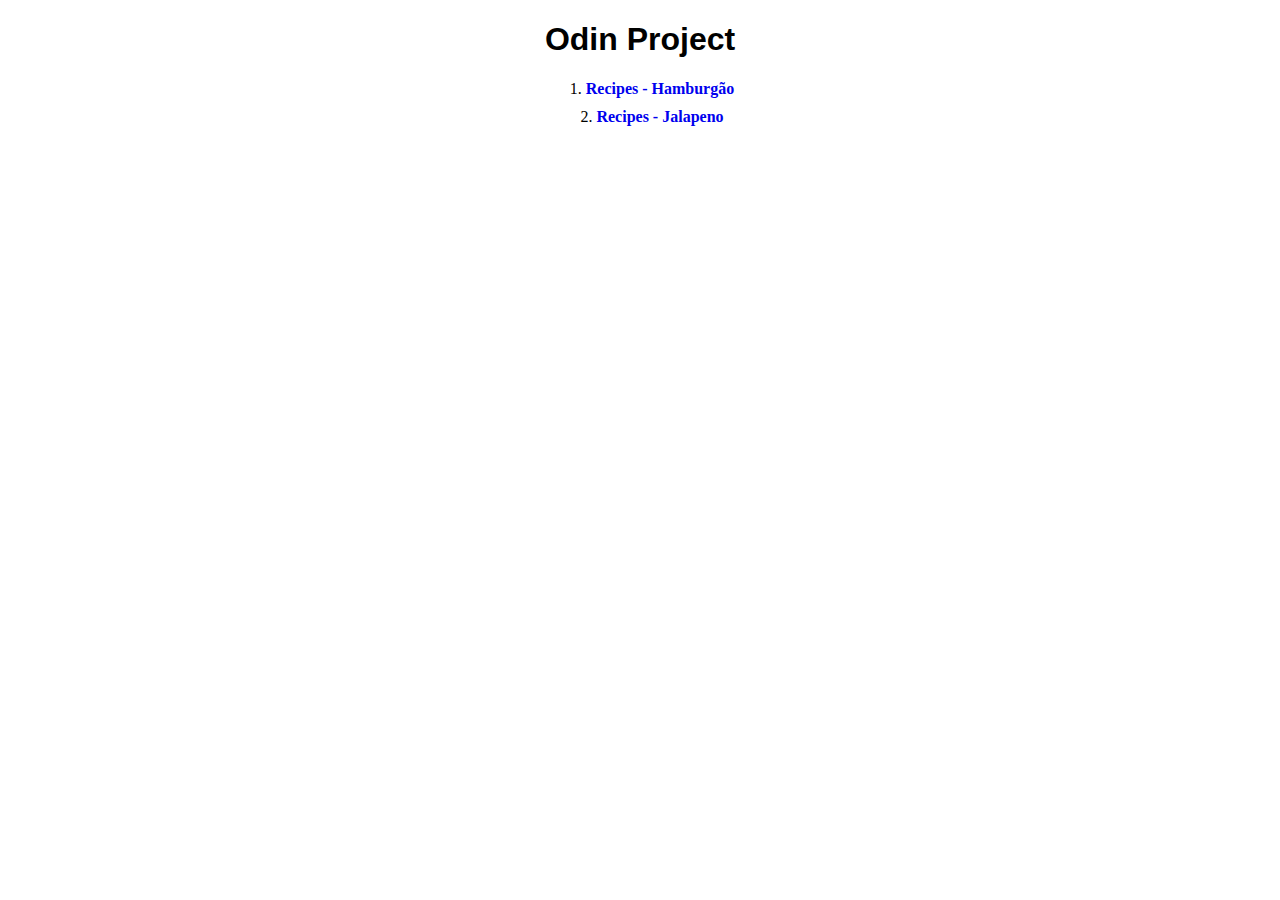
<file: index.html>
<!DOCTYPE html>
<html lang="en">
  <head>
    <meta charset="UTF-8" />
    <meta name="viewport" content="width=device-width, initial-scale=1.0" />
    <title>Odin Projects</title>
    <link rel="stylesheet" href="styleOfIndex.css" />
  </head>
  <body>
    <h1>Odin Project</h1>
    <ol>
      <li><a href="recipes/hamburguer.html">Recipes - Hamburgão</a></li>
      <li><a href="recipes/jalapeno.html">Recipes - Jalapeno</a></li>
    </ol>
  </body>
</html>
</file>
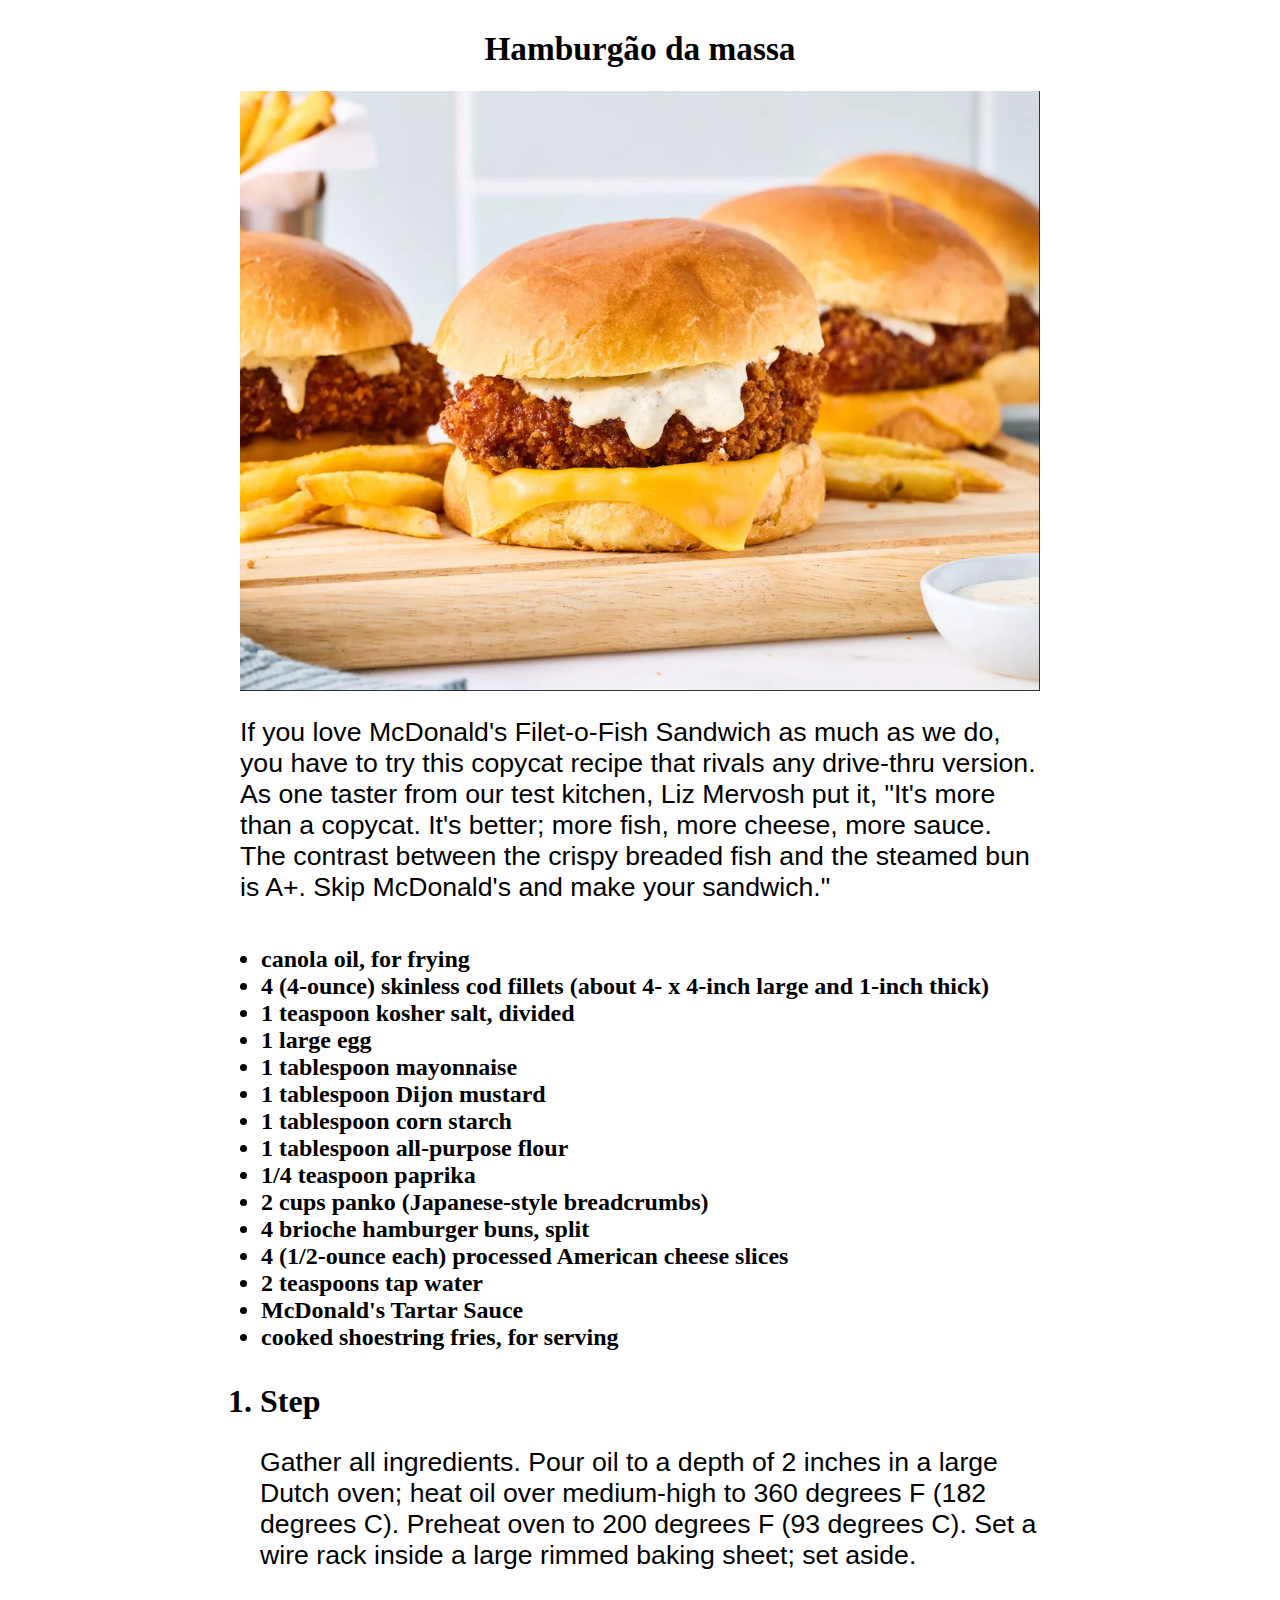
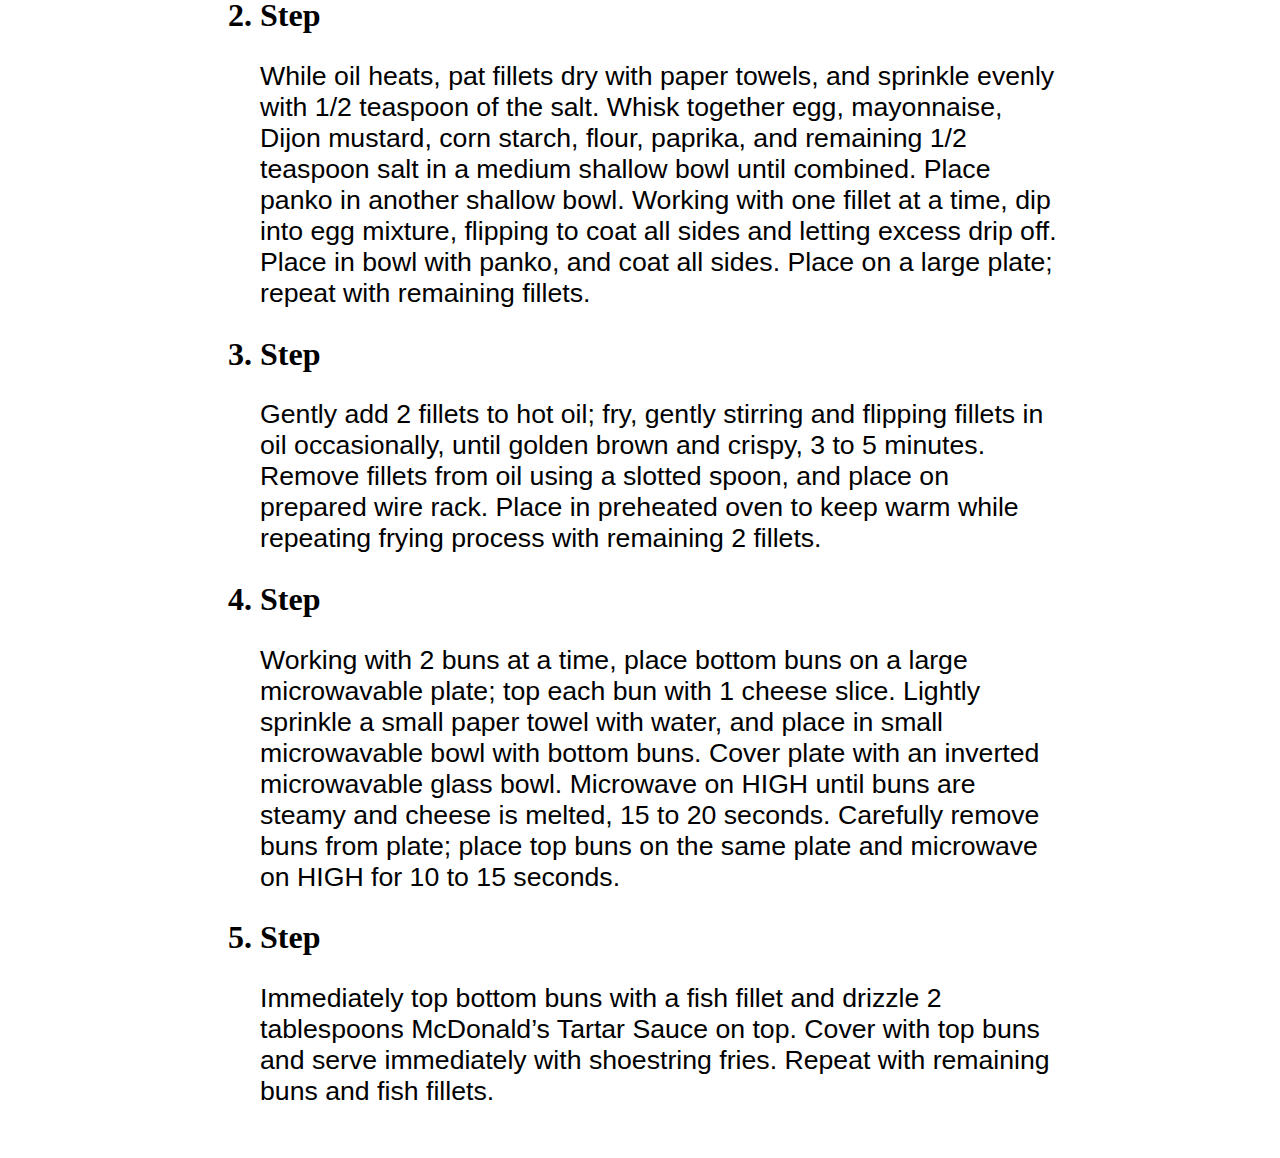
<file: recipes/hamburguer.html>
<!DOCTYPE html>
<html lang="en">
  <head>
    <meta charset="UTF-8" />
    <meta name="viewport" content="width=device-width, initial-scale=1.0" />
    <title>Odin Hamburguer</title>
    <link rel="stylesheet" href="universalStyle.css">
  </head>
  <body>
    <h1>Hamburgão da massa</h1>
    <img src="hamburguer.PNG" alt="" />
    <p>
      If you love McDonald's Filet-o-Fish Sandwich as much as we do, you have to
      try this copycat recipe that rivals any drive-thru version. As one taster
      from our test kitchen, Liz Mervosh put it, "It's more than a copycat. It's
      better; more fish, more cheese, more sauce. The contrast between the
      crispy breaded fish and the steamed bun is A+. Skip McDonald's and make
      your sandwich."
    </p>
    <ul>
      <li>canola oil, for frying</li>
      <li>
        4 (4-ounce) skinless cod fillets (about 4- x 4-inch large and 1-inch
        thick)
      </li>
      <li>1 teaspoon kosher salt, divided</li>
      <li>1 large egg</li>
      <li>1 tablespoon mayonnaise</li>
      <li>1 tablespoon Dijon mustard</li>
      <li>1 tablespoon corn starch</li>
      <li>1 tablespoon all-purpose flour</li>
      <li>1/4 teaspoon paprika</li>
      <li>2 cups panko (Japanese-style breadcrumbs)</li>
      <li>4 brioche hamburger buns, split</li>
      <li>4 (1/2-ounce each) processed American cheese slices</li>
      <li>2 teaspoons tap water</li>
      <li>McDonald's Tartar Sauce</li>
      <li>cooked shoestring fries, for serving</li>
    </ul>
    <ol>
      <li>
        Step
        <p>
          Gather all ingredients. Pour oil to a depth of 2 inches in a large
          Dutch oven; heat oil over medium-high to 360 degrees F (182 degrees
          C). Preheat oven to 200 degrees F (93 degrees C). Set a wire rack
          inside a large rimmed baking sheet; set aside.
        </p>
      </li>
      <li>
        Step
        <p>
          While oil heats, pat fillets dry with paper towels, and sprinkle
          evenly with 1/2 teaspoon of the salt. Whisk together egg, mayonnaise,
          Dijon mustard, corn starch, flour, paprika, and remaining 1/2 teaspoon
          salt in a medium shallow bowl until combined. Place panko in another
          shallow bowl. Working with one fillet at a time, dip into egg mixture,
          flipping to coat all sides and letting excess drip off. Place in bowl
          with panko, and coat all sides. Place on a large plate; repeat with
          remaining fillets.
        </p>
      </li>
      <li>
        Step
        <p>
          Gently add 2 fillets to hot oil; fry, gently stirring and flipping
          fillets in oil occasionally, until golden brown and crispy, 3 to 5
          minutes. Remove fillets from oil using a slotted spoon, and place on
          prepared wire rack. Place in preheated oven to keep warm while
          repeating frying process with remaining 2 fillets.
        </p>
      </li>
      <li>
        Step
        <p>
          Working with 2 buns at a time, place bottom buns on a large
          microwavable plate; top each bun with 1 cheese slice. Lightly sprinkle
          a small paper towel with water, and place in small microwavable bowl
          with bottom buns. Cover plate with an inverted microwavable glass
          bowl. Microwave on HIGH until buns are steamy and cheese is melted, 15
          to 20 seconds. Carefully remove buns from plate; place top buns on the
          same plate and microwave on HIGH for 10 to 15 seconds.
        </p>
      </li>
      <li>
        Step
        <p>
          Immediately top bottom buns with a fish fillet and drizzle 2
          tablespoons McDonald’s Tartar Sauce on top. Cover with top buns and
          serve immediately with shoestring fries. Repeat with remaining buns
          and fish fillets.
        </p>
      </li>
    </ol>
  </body>
</html>
</file>
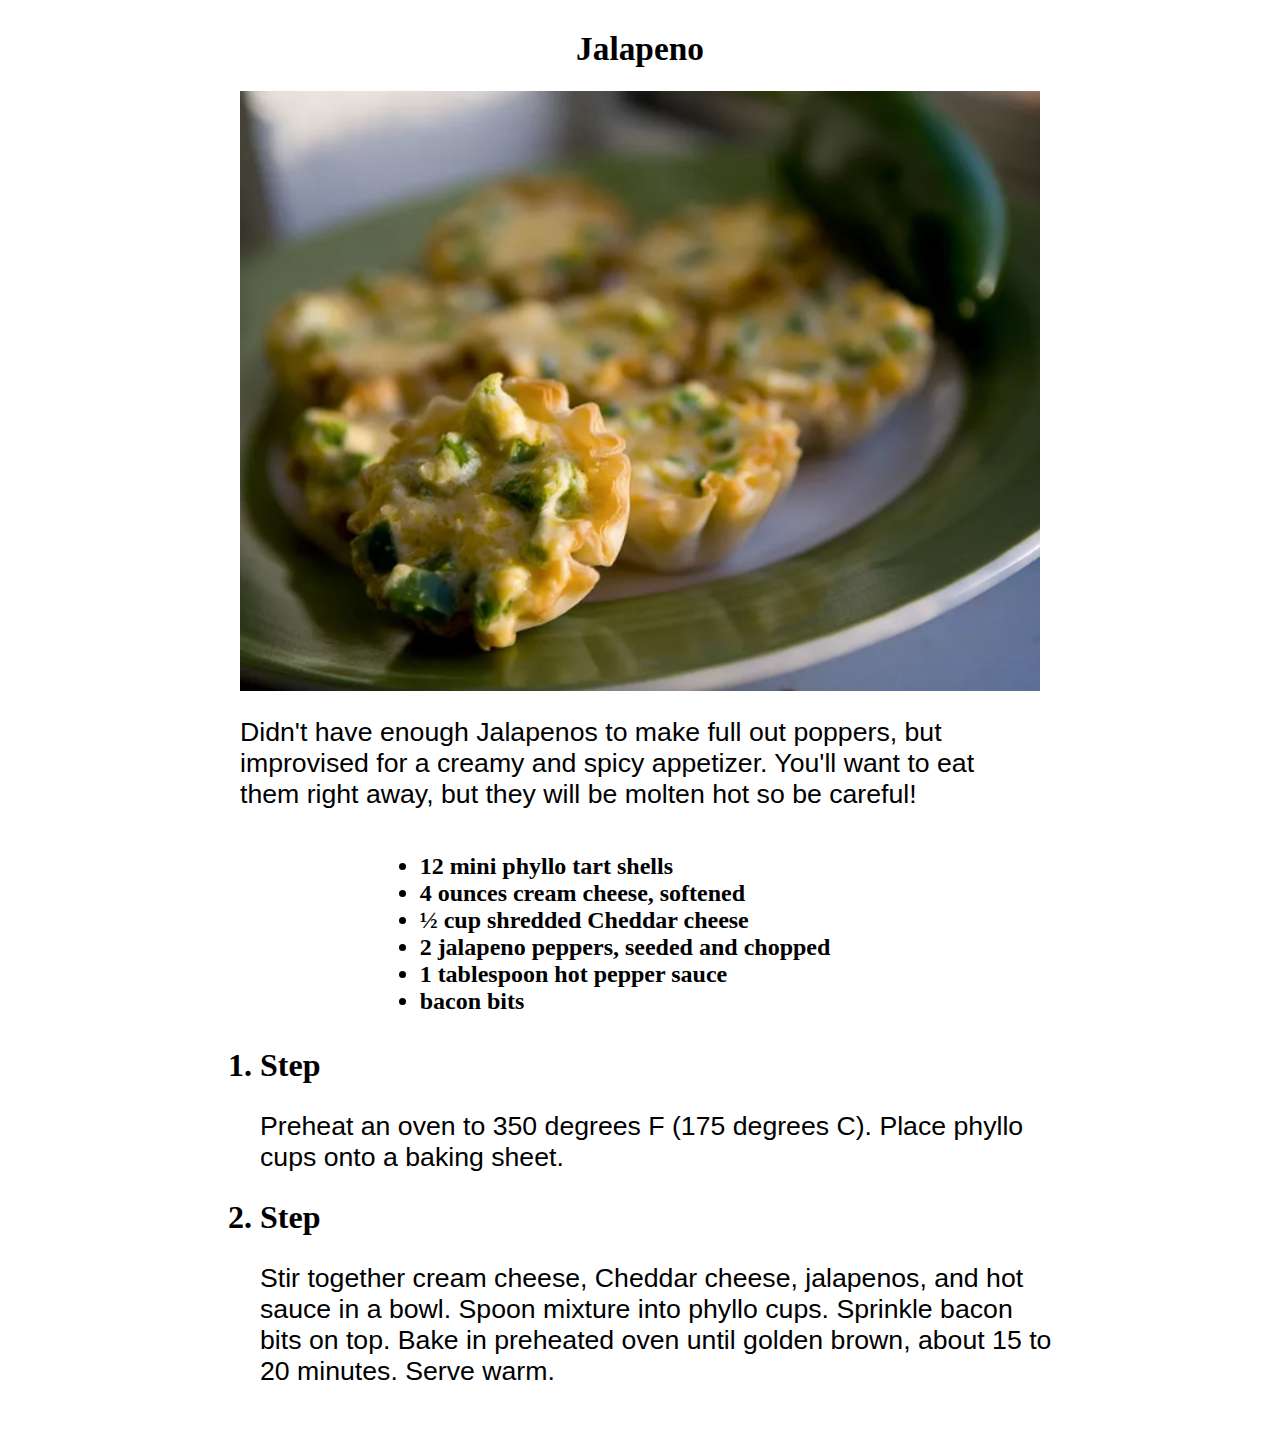
<file: recipes/jalapeno.html>
<!DOCTYPE html>
<html lang="en">
  <head>
    <meta charset="UTF-8" />
    <meta name="viewport" content="width=device-width, initial-scale=1.0" />
    <title>Jalapeno Popper Cups</title>
    <link rel="stylesheet" href="universalStyle.css">
  </head>
  <body>
    <h1>Jalapeno</h1>
    <img src="Jalapeno.PNG" alt="" />
    <p>
      Didn't have enough Jalapenos to make full out poppers, but improvised for
      a creamy and spicy appetizer. You'll want to eat them right away, but they
      will be molten hot so be careful!
    </p>
    <ul>
      <li>12 mini phyllo tart shells</li>
      <li>4 ounces cream cheese, softened</li>
      <li>½ cup shredded Cheddar cheese</li>
      <li>2 jalapeno peppers, seeded and chopped</li>
      <li>1 tablespoon hot pepper sauce</li>
      <li>bacon bits</li>
    </ul>
    <ol>
      <li>
        Step
        <p>
          Preheat an oven to 350 degrees F (175 degrees C). Place phyllo cups
          onto a baking sheet.
        </p>
      </li>
      <li>
        Step
        <p>
          Stir together cream cheese, Cheddar cheese, jalapenos, and hot sauce
          in a bowl. Spoon mixture into phyllo cups. Sprinkle bacon bits on top.
          Bake in preheated oven until golden brown, about 15 to 20 minutes.
          Serve warm.
        </p>
      </li>
    </ol>
  </body>
</html>
</file>
<file: styleOfIndex.css>
h1{
    text-align: center;
    font-family: Arial, Helvetica, sans-serif;
    font-weight: 800;
}
ol{
    display: flex;
    flex-direction: column;
    align-items: center;
    gap: 10px;
}
ol li a{
    font-weight: 600;
    text-decoration: none;
}
</file>
<file: recipes/universalStyle.css>
h1 {
  text-align: center;
  font-size: 25pt;
}
body {
  display: flex;
  justify-content: center;
  flex-direction: column;
  align-items: center;
}
img {
  width: 800px;
  height: 600px;
  margin: auto;
}
p {
  width: 800px;
  font-family: Arial, Helvetica, sans-serif;
  font-weight: 500;
  font-size: 20pt;
}
ul li {
  font-weight: 700;
  font-size: 18pt;
  margin-right: 70px;
}
ol li {
  font-weight: 700;
  font-size: 24pt;
}
</file>
